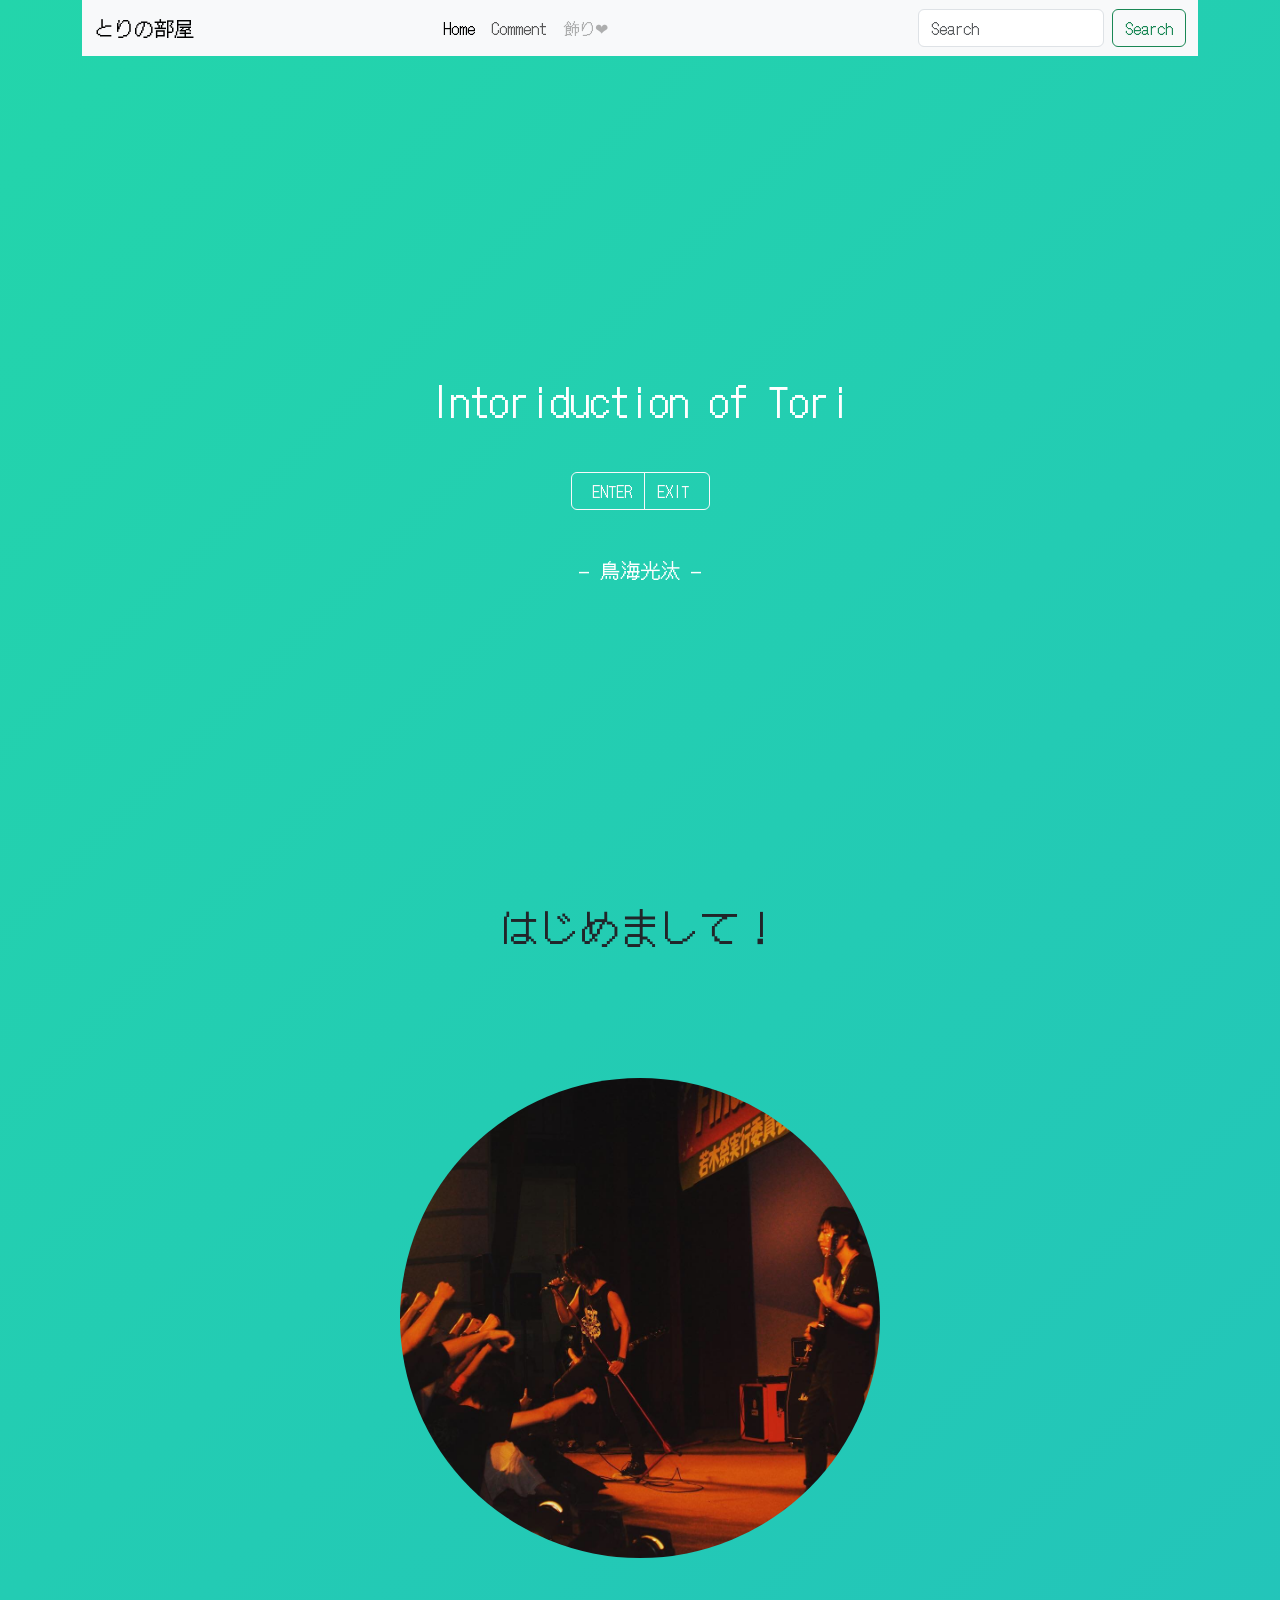
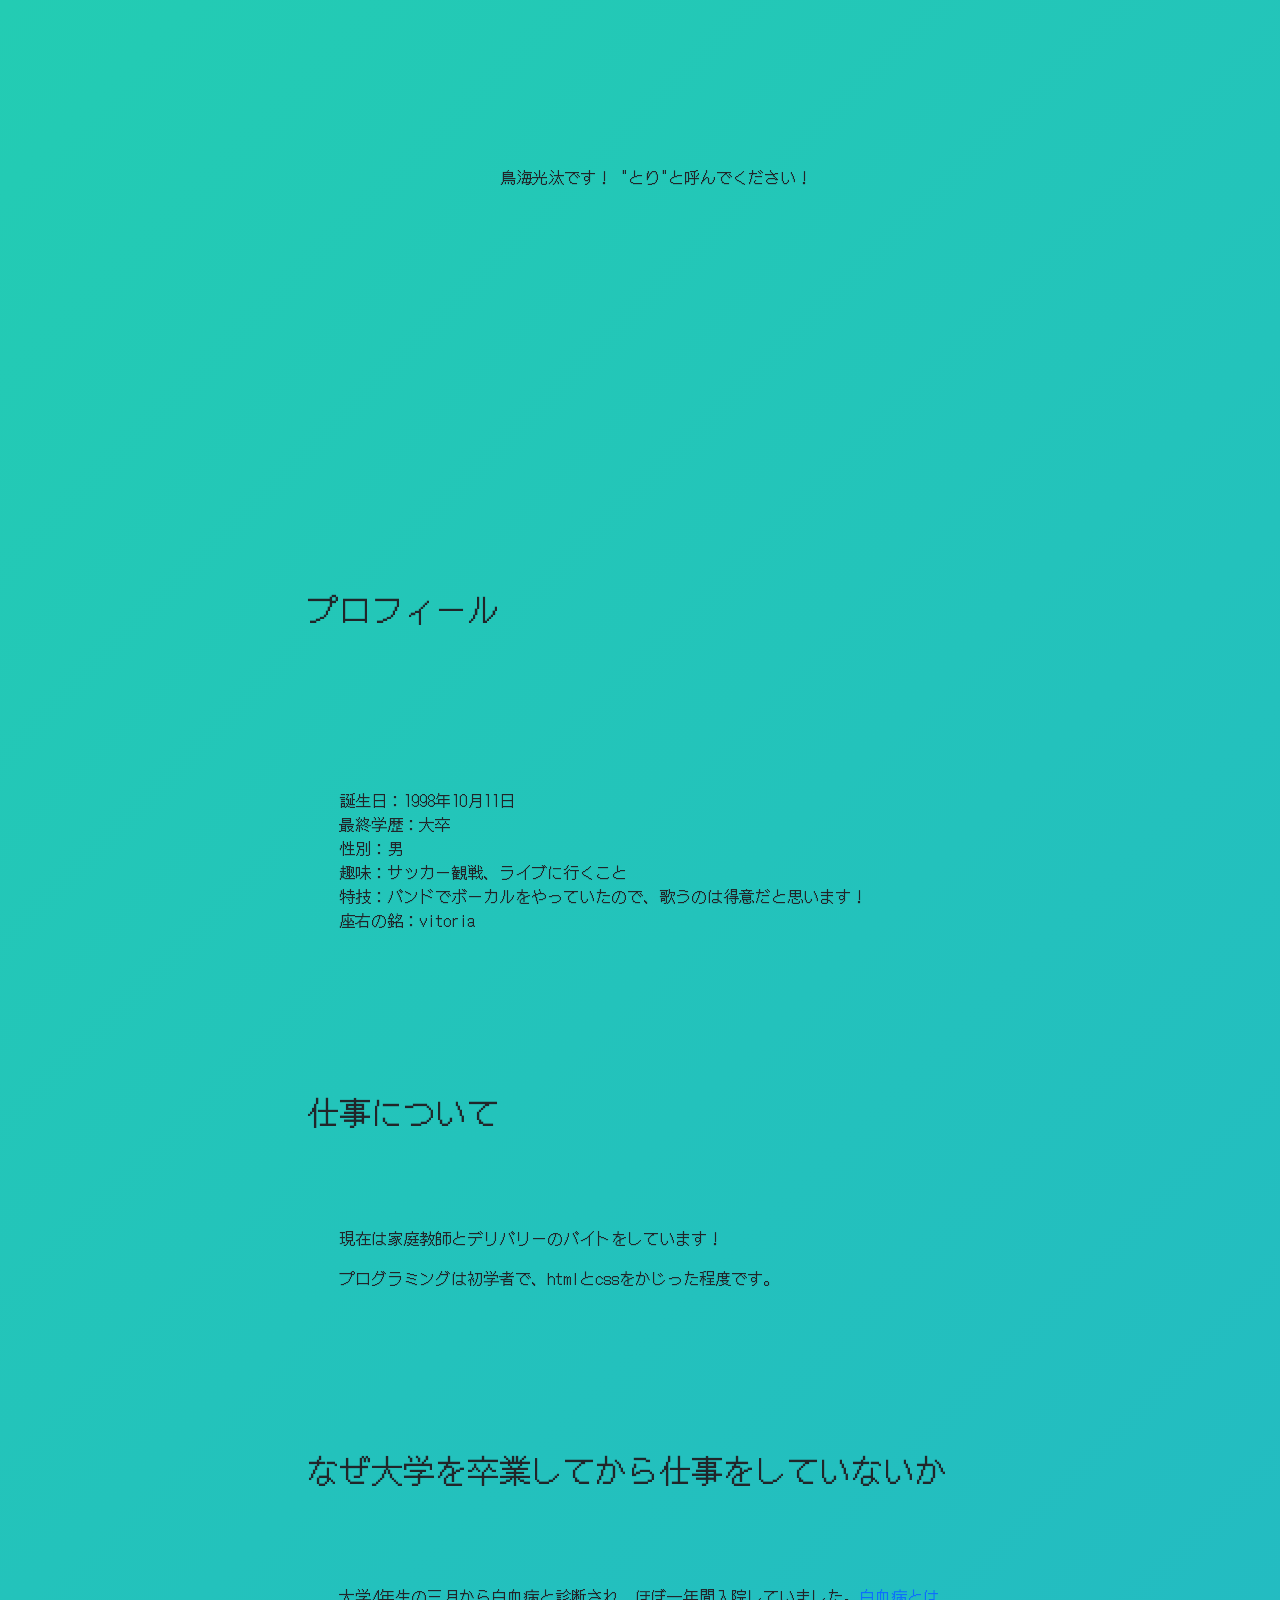
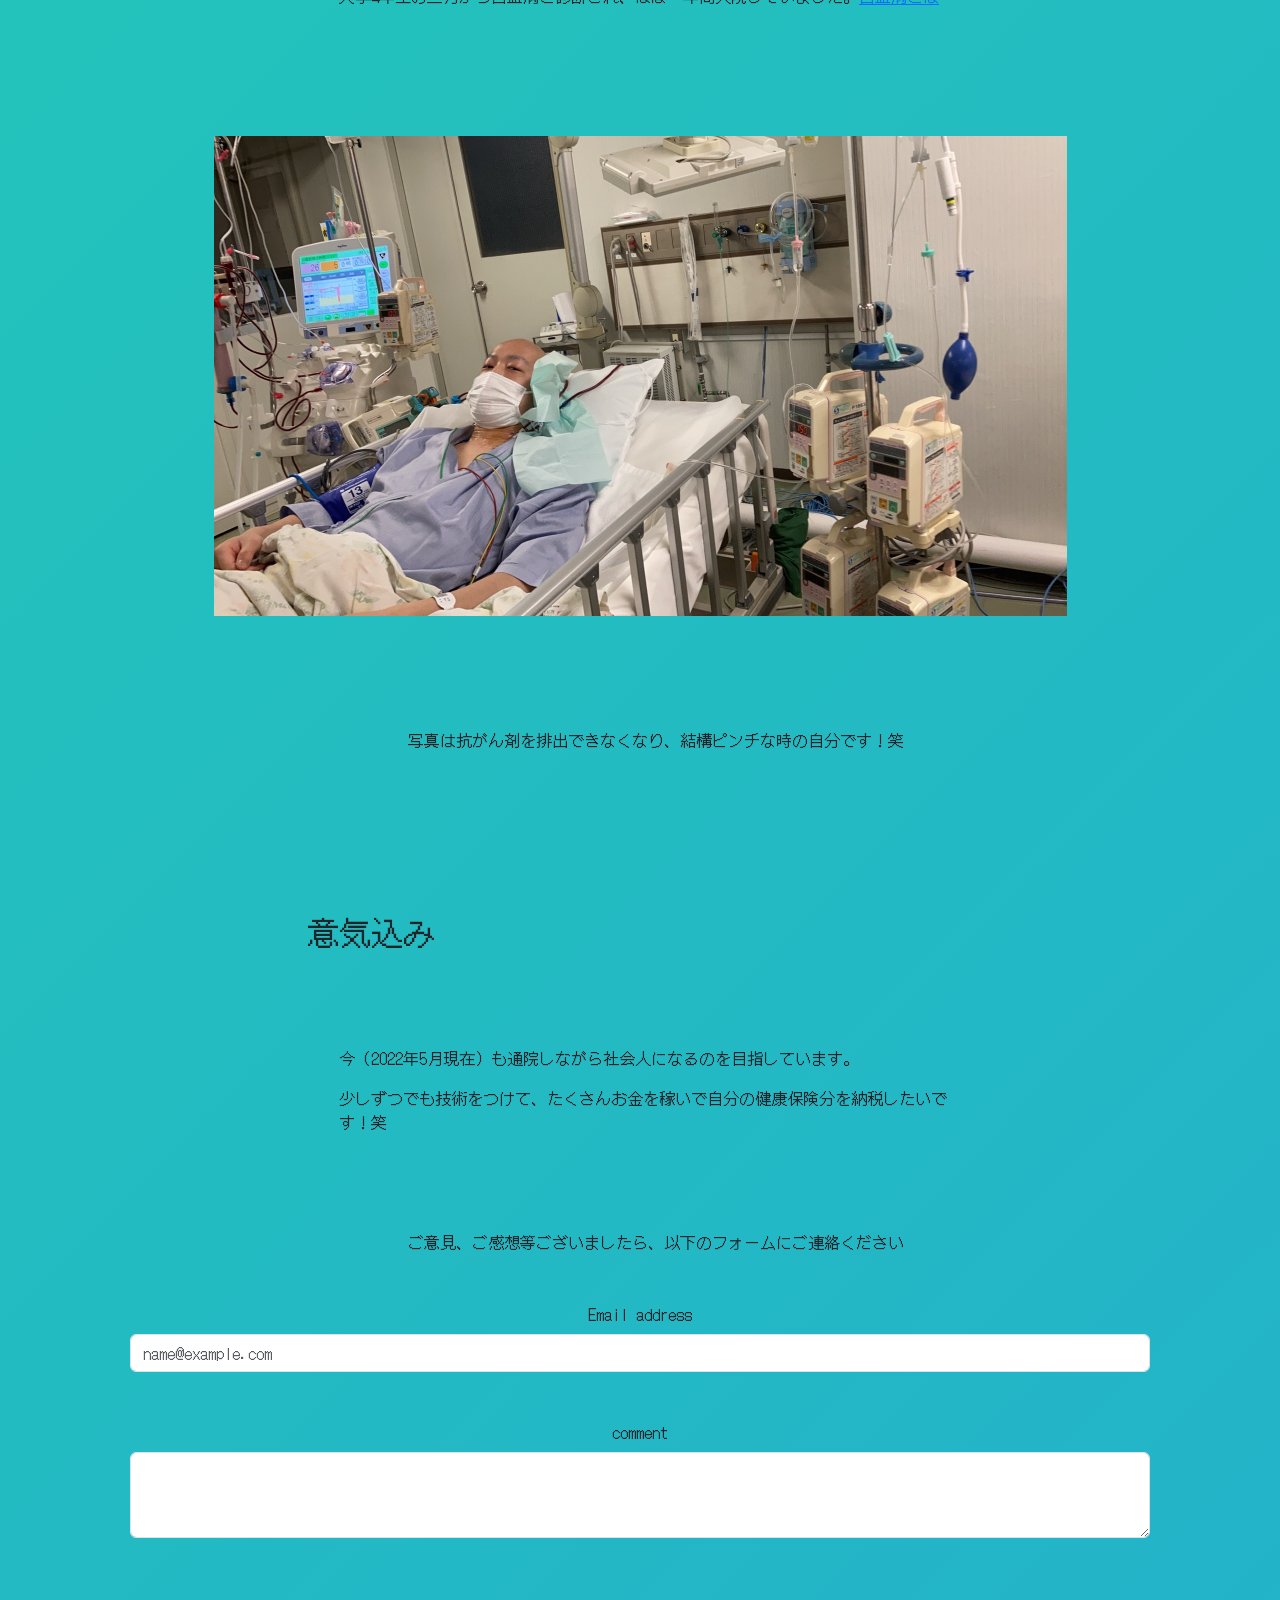
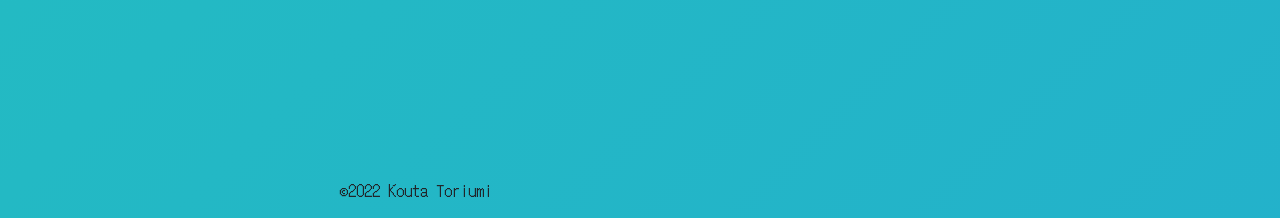
<file: index.html>
<!DOCTYPE html>
<html lang="ja">
  <head>
    <meta charset="UTF-8" />
    <meta http-equiv="X-UA-Compatible" content="IE=edge" />
    <meta name="viewport" content="width=device-width, initial-scale=1.0" />
    <title>Intoriduction of Tori</title>
    <link rel="stylesheet" href="../css/style.css" />
    <link
      href="https://cdn.jsdelivr.net/npm/bootstrap@5.0.2/dist/css/bootstrap.min.css"
      rel="stylesheet"
      integrity="sha384-EVSTQN3/azprG1Anm3QDgpJLIm9Nao0Yz1ztcQTwFspd3yD65VohhpuuCOmLASjC"
      crossorigin="anonymous"
    />
    <script
      src="https://cdn.jsdelivr.net/npm/bootstrap@5.0.2/dist/js/bootstrap.bundle.min.js"
      integrity="sha384-MrcW6ZMFYlzcLA8Nl+NtUVF0sA7MsXsP1UyJoMp4YLEuNSfAP+JcXn/tWtIaxVXM"
      crossorigin="anonymous"
    ></script>
    <link rel="preconnect" href="https://fonts.googleapis.com" />
    <link rel="preconnect" href="https://fonts.gstatic.com" crossorigin />
    <link
      href="https://fonts.googleapis.com/css2?family=DotGothic16&display=swap"
      rel="stylesheet"
    />
  </head>

  <body class="container">
    <nav class="navbar navbar-expand-lg navbar-light bg-light">
      <div class="container-fluid">
        <a class="navbar-brand" href="#">とりの部屋</a>
        <button
          class="navbar-toggler"
          type="button"
          data-bs-toggle="collapse"
          data-bs-target="#navbarTogglerDemo02"
          aria-controls="navbarTogglerDemo02"
          aria-expanded="false"
          aria-label="Toggle navigation"
        >
          <span class="navbar-toggler-icon"></span>
        </button>
        <div class="collapse navbar-collapse" id="navbarTogglerDemo02">
          <ul class="navbar-nav me-auto mb-2 mb-lg-0">
            <li class="nav-item">
              <a class="nav-link active" aria-current="page" href="/index.html"
                >Home</a
              >
            </li>
            <li class="nav-item">
              <a class="nav-link" href="#">Comment</a>
            </li>
            <li class="nav-item">
              <a
                class="nav-link disabled"
                href="#"
                tabindex="-1"
                aria-disabled="true"
                >飾り❤︎</a
              >
            </li>
          </ul>
          <form class="d-flex">
            <input
              class="form-control me-2"
              type="search"
              placeholder="Search"
              aria-label="Search"
            />
            <button class="btn btn-outline-success" type="submit">
              Search
            </button>
          </form>
        </div>
      </div>
    </nav>
    <div
      class="d-flex flex-column justify-content-center w-100 h-100 introduction-of-tori"
    >
      <div class="d-flex flex-column justify-content-center align-items-center">
        <h1 class="fw-light text-white m-0">Intoriduction of Tori</h1>
        <div class="btn-group my-5">
          <a href="#" class="btn btn-outline-light" aria-current="page"
            ><i class="fas fa-file-download me-2"></i> ENTER</a
          >
          <a href="https://www.yahoo.co.jp/" class="btn btn-outline-light"
            >EXIT <i class="fas fa-expand ms-2"></i
          ></a>
        </div>
        <a href="https://manuel.pinto.dev" class="text-decoration-none">
          <h5 class="fw-light text-white m-0">— 鳥海光汰 —</h5>
        </a>
      </div>
    </div>

    <div class="main fs-6">
      <div class="greeting">
        <h1 class="greeting-h1">はじめまして！</h1>
        <img
          class="introimg"
          id="proimg"
          src="/img/IMG_5472.JPG"
          alt="a singing man"
        />
        <p class="greeting-p">鳥海光汰です！ "とり"と呼んでください！</p>
      </div>
      <div class="profile">
        <h2 class="fs-2">プロフィール</h2>
        <ul class="profile-list">
          <li>誕生日：1998年10月11日</li>
          <li>最終学歴：大卒</li>
          <li>性別：男</li>
          <li>趣味：サッカー観戦、ライブに行くこと</li>
          <li>
            特技：バンドでボーカルをやっていたので、歌うのは得意だと思います！
          </li>
          <li>座右の銘：vitoria</li>
        </ul>
      </div>
      <div class="work">
        <h2 class="fs-2">仕事について</h2>
        <p class="work-p">
          現在は家庭教師とデリバリーのバイトをしています！<br />
        </p>
        <p class="work-p2">
          プログラミングは初学者で、htmlとcssをかじった程度です。
        </p>
      </div>
      <div class="why">
        <h2 class="fs-2">なぜ大学を卒業してから仕事をしていないか</h2>
        <p class="why-p">
          大学4年生の三月から白血病と診断され、ほぼ一年間入院していました。<a
            class="text-decoration-underline"
            href="
      白血病 - Wikipediahttps://ja.wikipedia.org › wiki › 白血病"
            >白血病とは</a
          >
        </p>
        <img
          class="introimg"
          id="whyimg"
          src="/img/IMG_1062.JPG"
          alt="a sleeping man"
        />
        <p class="why-p2">
          写真は抗がん剤を排出できなくなり、結構ピンチな時の自分です！笑
        </p>
      </div>
      <div class="passion">
        <h2 class="fs-2">意気込み</h2>

        <p class="passion-p">
          今（2022年5月現在）も通院しながら社会人になるのを目指しています。
        </p>
        <p class="passion-p2">
          少しずつでも技術をつけて、たくさんお金を稼いで自分の健康保険分を納税したいです！笑
        </p>
      </div>
      <div class="comment">
        <p class="comment-p">
          ご意見、ご感想等ございましたら、以下のフォームにご連絡ください
        </p>
        <form class="comment-form">
          <div class="m-5">
            <label for="exampleFormControlInput1" class="form-label"
              >Email address</label
            >
            <input
              type="email"
              class="form-control"
              id="exampleFormControlInput1"
              placeholder="name@example.com"
            />
          </div>
          <div class="m-5">
            <label for="exampleFormControlTextarea1" class="form-label"
              >comment</label
            >
            <textarea
              class="form-control comment-text"
              id="exampleFormControlTextarea1"
              rows="3"
            ></textarea>
          </div>
        </form>
      </div>
      <p>&copy;2022 Kouta Toriumi</p>
    </div>
  </body>
</html>
</file>
<file: css/style.css>
*{
  font-family: 'DotGothic16', sans-serif;
}


body {
	background: linear-gradient(-45deg, #ee7752, #e73c7e, #23a6d5, #23d5ab);
	background-size: 400% 400%;
	animation: gradient 15s ease infinite;
	height: 100%;
}

@keyframes gradient {
	0% {
		background-position: 0% 50%;
	}
	50% {
		background-position: 100% 50%;
	}
	100% {
		background-position: 0% 50%;
	}
}

.introduction-of-tori{
  margin-top:20rem;
  margin-bottom:20rem;
}

.main{
  text-align: center;
  
}

.work ,.why ,.passion,.profile-list{
  margin-top:10rem;
  
} 


.profile{
  margin-top: 25rem;
}

h2,ul,p{
  text-align:left;
  margin: 0 25vh; 
}

p{
  padding-left: 2rem;
}

.greeting-p,.comment-p,.why-p2{
  text-align:unset;
}

.greeting-h1{
  margin-top:  10rem;
  margin-bottom: 3rem;
}

.introimg {
  height: 30rem;
  width: auto;
  margin:10%;
}
.greeting-p ,.work-p,.why-p,.passion-p,.comment-p{
  margin-top: 6rem;
}

#proimg{
  margin-top: 5em;
  border-radius:50%;
  width: 30rem;
  height: auto
}

ul{
list-style: none;

}

.comment{
  margin-bottom:15rem;
}


/* responsive */

  @media(max-width:1200px){
  html{
  font-size: 87.5;
}


h2,ul,p{
  margin: 0 auto; 
}

.work ,.why ,.passion,.profile-list{
  margin-top:5rem;
} 

.profile{
  margin-top: 13rem;
}
.introimg {
  height: 12rem;
}

#proimg{
  width: 15rem;
}

.comment{
  margin-bottom:10rem;
}
 }
</file>
